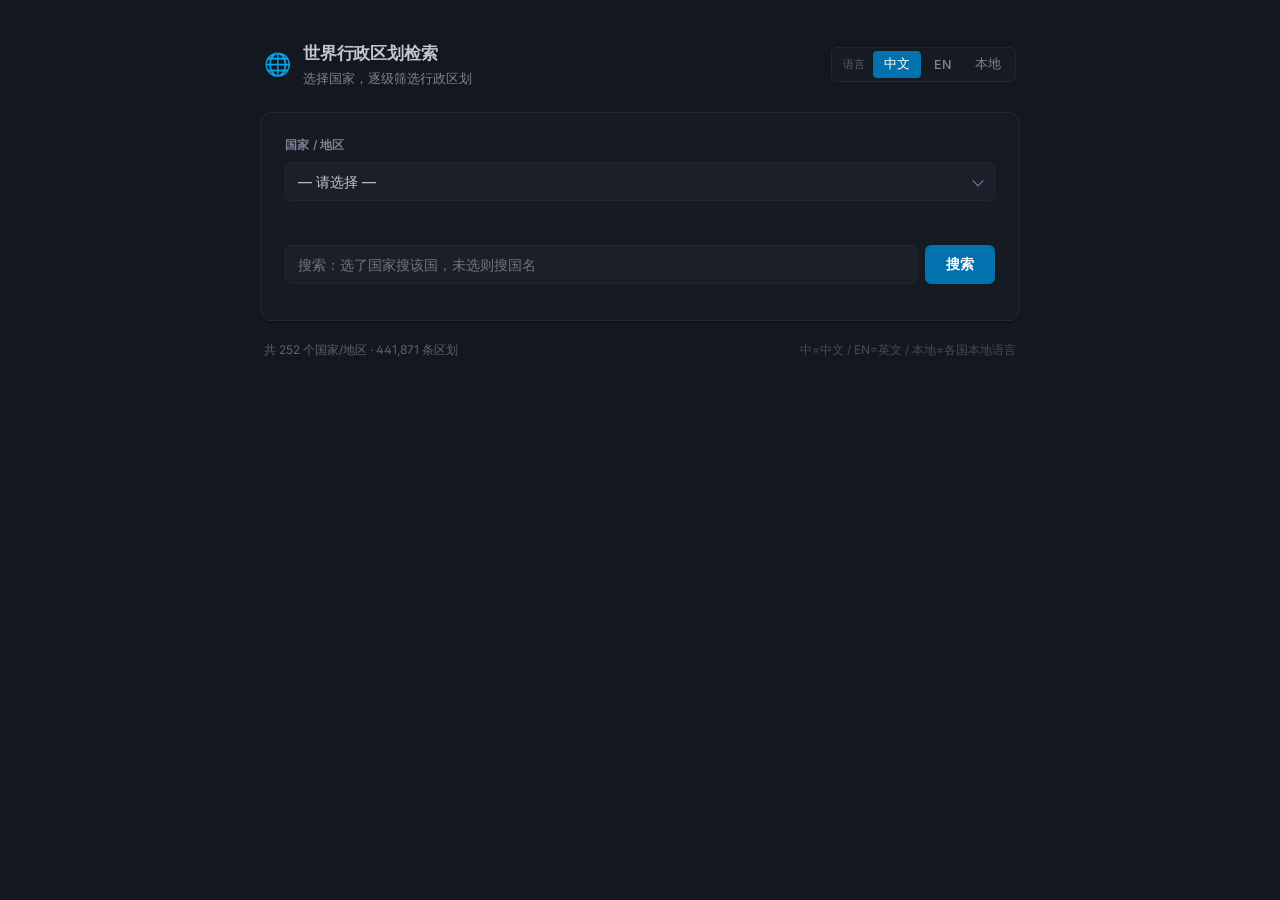
<file: docs/index.html>
<!DOCTYPE html>
<html lang="zh-CN">
<head>
<meta charset="UTF-8">
<meta name="viewport" content="width=device-width, initial-scale=1.0">
<title>世界行政区划检索 · World Administrative Divisions</title>
<meta name="description" content="全球 252 国行政区划数据库（最多 5 级，44 万条），含中国省/市/县/乡精确数据，支持中/英/本地三语级联检索。数据来源 GADM + GeoNames + modood。">
<link rel="preconnect" href="https://fonts.googleapis.com">
<link rel="preconnect" href="https://fonts.gstatic.com" crossorigin>
<link href="https://fonts.googleapis.com/css2?family=Inter:wght@400;500;600&display=swap" rel="stylesheet">
<link rel="stylesheet" href="style.css">
</head>
<body>

<div class="app">
  <header>
    <div class="brand">
      <span class="logo">🌐</span>
      <div>
        <h1 id="t-title">世界行政区划检索</h1>
        <p id="t-subtitle" class="subtitle">选择国家，逐级筛选行政区划</p>
      </div>
    </div>
    <div class="lang-switch" id="lang-switch">
      <span class="lang-label" id="t-lang-label">语言</span>
      <button class="lang-btn" data-lang="zh" id="t-lang-zh">中文</button>
      <button class="lang-btn" data-lang="en">EN</button>
      <button class="lang-btn" data-lang="local" id="t-lang-local">本地</button>
    </div>
  </header>

  <main class="card">
    <div class="field">
      <label id="t-country-label">国家 / 地区</label>
      <div class="select-wrap">
        <select id="country"><option value="">— · —</option></select>
      </div>
    </div>

    <div id="levels" class="levels"></div>

    <div id="detail" class="detail hidden"></div>

    <div class="search-row">
      <input id="q" type="text" placeholder="搜索…">
      <button id="search-btn" class="primary-btn">搜索</button>
    </div>
    <div id="search-results" class="search-results"></div>
  </main>

  <footer>
    <span id="stats"></span>
    <span class="lang-hint" id="t-lang-hint"></span>
  </footer>
</div>

<script>
const $ = s => document.querySelector(s);
let lang = localStorage.getItem('lang') || 'zh';
let texts = {};
let currentCountry = '';
let countries = [];          // from countries.json
let countryData = null;      // loaded regions for current country
let byCode = {};             // code -> region
let childrenByParent = {};   // parent_code -> [region,...]
let countryMaxLevel = 0;

// 界面文案（与后端 I18N 一致）
const I18N = {
  zh: {
    title: "世界行政区划检索", subtitle: "选择国家，逐级筛选行政区划",
    select_country: "国家 / 地区", loading: "加载中", please_select: "请选择",
    select_parent: "请选择上级", level: "第 {n} 级", search_placeholder: "搜索：选了国家搜该国，未选则搜国名",
    search_btn: "搜索", no_result: "无匹配结果", found_n: "找到 {n} 条（最多显示100）",
    no_subdiv: "该国无下级行政区划数据。", n_countries: "共 {n} 个国家/地区 · 441,871 条区划",
    f_path: "完整路径", f_level: "层级", f_code: "代码", f_parent: "上级代码",
    f_country: "国家", f_source: "数据来源", country_root: "(国家根)",
    lang_label: "语言", lang_zh: "中文", lang_en: "English", lang_local: "本地",
    lang_hint: "中=中文 / EN=英文 / 本地=各国本地语言",
    search_country_hint: "输入国名跳转（需先选国家才能搜区划）",
  },
  en: {
    title: "World Administrative Divisions", subtitle: "Pick a country, drill down by level",
    select_country: "Country / Region", loading: "Loading", please_select: "Select",
    select_parent: "Select parent first", level: "Level {n}", search_placeholder: "Search: within selected country, or country name if none",
    search_btn: "Search", no_result: "No matches", found_n: "Found {n} (max 100)",
    no_subdiv: "No subdivisions for this country.", n_countries: "{n} countries/regions · 441,871 divisions",
    f_path: "Path", f_level: "Level", f_code: "Code", f_parent: "Parent code",
    f_country: "Country", f_source: "Source", country_root: "(country root)",
    lang_label: "Language", lang_zh: "中文", lang_en: "English", lang_local: "Local",
    lang_hint: "ZH=Chinese / EN=English / Local=native language",
    search_country_hint: "Type a country name to jump (select a country first to search divisions)",
  },
};
I18N.local = JSON.parse(JSON.stringify(I18N.en));

// 语言 → 名称列优先顺序
const LANG_COLS = {
  zh: ["name_zh", "name", "name_en"],
  en: ["name_en", "name"],
  local: ["name_local", "name", "name_en"],
};

function flagEmoji(iso2){
  if(!iso2 || iso2.length!==2) return '';
  try{ return String.fromCodePoint(...[...iso2.toUpperCase()].map(c=>0x1F1E6+c.charCodeAt(0)-65)); }
  catch(e){ return ''; }
}

function displayName(obj, lang){
  const cols = LANG_COLS[lang] || ["name"];
  for(const c of cols){ const v=obj[c]; if(v) return v; }
  return obj.name || obj.name_en || obj.code || '';
}

function T(key, vars){
  let s = (texts[key] || key);
  if(vars) for(const k in vars) s = s.replace('{'+k+'}', vars[k]);
  return s;
}

function applyTexts(){
  document.title = T('title');
  $('#t-title').textContent = T('title');
  $('#t-subtitle').textContent = T('subtitle');
  $('#t-country-label').textContent = T('select_country');
  $('#q').placeholder = T('search_placeholder');
  $('#search-btn').textContent = T('search_btn');
  $('#t-lang-label').textContent = T('lang_label');
  $('#t-lang-zh').textContent = T('lang_zh');
  $('#t-lang-local').textContent = T('lang_local');
  $('#t-lang-hint').textContent = T('lang_hint');
  document.querySelectorAll('.lang-btn').forEach(b=>{
    b.classList.toggle('active', b.dataset.lang===lang);
  });
  texts = I18N[lang];
  renderCountries();
  if(currentCountry){ renderLevels(); }
}

function init(){
  texts = I18N[lang];
  applyTexts();
  loadCountries();
}

async function loadCountries(){
  const res = await fetch('data/countries.json').then(r=>r.json());
  countries = res;
  renderCountries();
}

function renderCountries(){
  if(!countries.length) return;
  const sel = $('#country');
  const prev = currentCountry;
  sel.innerHTML = '<option value="">— '+T('please_select')+' —</option>';
  countries.forEach(c=>{
    const o=document.createElement('option');
    o.value=c.iso2;
    const f=flagEmoji(c.iso2);
    const lvl=c.max_level?` · ${c.max_level}L`:'';
    o.textContent=`${f} ${displayName(c,lang)} [${c.iso2}]${lvl}`;
    sel.appendChild(o);
  });
  if(prev) sel.value=prev;
  $('#stats').textContent = T('n_countries',{n:countries.length});
}

$('#country').addEventListener('change', async e=>{
  currentCountry=e.target.value;
  $('#levels').innerHTML='';
  $('#detail').classList.add('hidden');
  $('#detail').innerHTML='';
  $('#search-results').innerHTML='';
  countryData=null; byCode={}; childrenByParent={};
  if(!currentCountry) return;
  // fetch this country's data
  try{
    countryData = await fetch(`data/${currentCountry}.json`).then(r=>r.json());
  }catch(err){
    $('#levels').innerHTML=`<p class="hint">${T('loading')}…</p>`;
    return;
  }
  // build maps
  countryData.forEach(r=>{
    byCode[r.code]=r;
    const p=r.parent_code||'__root__';
    (childrenByParent[p]=childrenByParent[p]||[]).push(r);
  });
  // max level
  countryMaxLevel=0;
  countries.forEach(c=>{ if(c.iso2===currentCountry) countryMaxLevel=c.max_level||0; });
  if(countryMaxLevel===0){
    $('#levels').innerHTML=`<p class="hint">${T('no_subdiv')}</p>`;
    return;
  }
  renderLevels();
  // auto-load first level
  loadLevel(1,'__root__');
});

function renderLevels(){
  $('#levels').innerHTML='';
  for(let lv=1;lv<=countryMaxLevel;lv++){
    const box=document.createElement('div');
    box.className='field';
    box.innerHTML=`<label>${T('level',{n:lv})}</label>
      <div class="select-wrap"><select id="lv${lv}" data-level="${lv}" disabled><option value="">— ${T('loading')} —</option></select></div>`;
    $('#levels').appendChild(box);
    $(`#lv${lv}`).addEventListener('change', onLevelChange);
  }
}

function getChildren(parent){
  return (childrenByParent[parent]||[]).slice().sort((a,b)=>{
    const na=displayName(a,lang), nb=displayName(b,lang);
    return na.localeCompare(nb, 'en', {numeric:true, sensitivity:'base'});
  });
}

function loadLevel(level,parent){
  const sel=$(`#lv${level}`);
  if(!sel) return;
  sel.disabled=true;
  sel.innerHTML=`<option value="">— ${T('please_select')} —</option>`;
  const data=getChildren(parent);
  data.forEach(r=>{
    const o=document.createElement('option');
    o.value=r.code;
    o.textContent=`${displayName(r,lang)}${r.level_name?' · '+r.level_name:''}`;
    sel.appendChild(o);
  });
  sel.disabled=false;
  clearBelow(level);
}

function clearBelow(level){
  for(let lv=level+1;lv<=countryMaxLevel;lv++){
    const s=$(`#lv${lv}`);
    if(s){s.innerHTML=`<option value="">— ${T('select_parent')} —</option>`;s.disabled=true;}
  }
}

function onLevelChange(e){
  const level=parseInt(e.target.dataset.level);
  const code=e.target.value;
  clearBelow(level);
  if(!code){$('#detail').classList.add('hidden');return;}
  const nextSel=$(`#lv${level+1}`);
  if(nextSel) loadLevel(level+1,code);
  showDetail(code);
}

function showDetail(code){
  const reg=byCode[code];
  if(!reg){$('#detail').classList.add('hidden');return;}
  // build chain walking parent_code
  const chain=[];
  let cur=reg;
  while(cur){
    chain.unshift(cur);
    cur = cur.parent_code ? byCode[cur.parent_code] : null;
  }
  const chainStr = chain.map(c=>displayName(c,lang)).join('  ›  ');
  // country object for country name
  const cobj = countries.find(c=>c.iso2===currentCountry) || {};
  const d=$('#detail');
  d.classList.remove('hidden');
  d.innerHTML=`
    <div class="detail-head">
      <span class="flag">${flagEmoji(currentCountry)}</span>
      <h3>${displayName(reg,lang)}</h3>
    </div>
    <table>
      <tr><td>${T('f_path')}</td><td class="chain">${chainStr}</td></tr>
      <tr><td>${T('f_level')}</td><td>${T('level',{n:reg.level})} · ${reg.level_name||'-'}</td></tr>
      <tr><td>${T('f_code')}</td><td><code>${reg.code}</code></td></tr>
      <tr><td>${T('f_parent')}</td><td><code>${reg.parent_code||T('country_root')}</code></td></tr>
      <tr><td>${T('f_country')}</td><td>${displayName(cobj,lang)} [${currentCountry}]</td></tr>
      <tr><td>${T('f_source')}</td><td>${reg.source||'-'}</td></tr>
    </table>`;
}

$('#search-btn').addEventListener('click', doSearch);
$('#q').addEventListener('keydown', e=>{if(e.key==='Enter') doSearch();});

function doSearch(){
  const q=$('#q').value.trim();
  if(!q) return;
  const box=$('#search-results');
  if(!currentCountry || !countryData){
    // search country names → jump
    const ql=q.toLowerCase();
    const matches=countries.filter(c=>{
      return [c.name_en,c.name_zh,c.name_local].some(v=>v && v.toLowerCase().includes(ql));
    });
    if(!matches.length){ box.innerHTML=`<p class="hint">${T('no_result')}</p>`; return; }
    box.innerHTML=`<p class="hint">${T('found_n',{n:matches.length})}</p>`;
    const list=document.createElement('div'); list.className='result-list';
    matches.slice(0,100).forEach(c=>{
      const item=document.createElement('div'); item.className='result-item';
      item.innerHTML=`<span class="r-flag">${flagEmoji(c.iso2)}</span>
        <div class="r-body"><span class="r-name">${displayName(c,lang)}</span>
        <span class="r-meta">${c.iso2} · ${c.max_level||0}L</span></div>`;
      item.addEventListener('click',()=>{
        $('#country').value=c.iso2;
        $('#country').dispatchEvent(new Event('change'));
      });
      list.appendChild(item);
    });
    box.appendChild(list);
    return;
  }
  // search within loaded country
  const ql=q.toLowerCase();
  const matches=countryData.filter(r=>{
    return [r.name,r.name_zh,r.name_local,r.short_name].some(v=>v && v.toLowerCase().includes(ql));
  });
  if(!matches.length){ box.innerHTML=`<p class="hint">${T('no_result')}</p>`; return; }
  box.innerHTML=`<p class="hint">${T('found_n',{n:matches.length})}</p>`;
  const list=document.createElement('div'); list.className='result-list';
  matches.slice(0,100).forEach(r=>{
    const item=document.createElement('div'); item.className='result-item';
    item.innerHTML=`<span class="r-flag">${flagEmoji(currentCountry)}</span>
      <div class="r-body"><span class="r-name">${displayName(r,lang)}</span>
      <span class="r-meta">${T('level',{n:r.level})} ${r.level_name||''} · <code>${r.code}</code></span></div>`;
    item.addEventListener('click',()=>{ showDetail(r.code); });
    list.appendChild(item);
  });
  box.appendChild(list);
}

document.querySelectorAll('.lang-btn').forEach(b=>{
  b.addEventListener('click',()=>{
    lang=b.dataset.lang;
    localStorage.setItem('lang',lang);
    applyTexts();
  });
});

init();
</script>
</body>
</html>
</file>
<file: docs/style.css>
/* ==========================================================================
   主题色板移植自 Pico.css v2 深色主题 (github.com/picocss/pico, 16.7k★)
   原始 :root[data-theme=dark] token 原样引用，仅做局部适配。
   ========================================================================== */
:root{
  /* ---- Pico v2 dark tokens ---- */
  --background-body:rgb(19,22.5,30.5);   /* 页面底 */
  --background:rgb(21.6,26.4,35.2);      /* 卡片表面 */
  --background-alt:rgb(25.6,31.2,41.6);  /* 控件/输入底 */
  --color:#c2c7d0;                       /* 主文字 */
  --muted-color:#7b8495;                 /* 次文字 */
  --muted-border-color:#202632;          /* 细分隔线/边框 */
  --primary:#01aaff;                     /* 强调色 */
  --primary-background:#0172ad;          /* 主按钮底 */
  --primary-hover:#79c0ff;               /* 强调悬停文字 */
  --primary-hover-background:#017fc0;    /* 主按钮悬停 */
  --primary-focus:rgba(1,170,255,.375);  /* 聚焦 ring */
  --secondary-background:#525f7a;        /* 次级按钮底 */
  --primary-inverse:#fff;
  --code:#ffbe85;                        /* 代码色 */

  /* ---- 局部适配 ---- */
  --border:var(--muted-border-color);
  --border-hi:#2c3545;
  --hover:rgba(255,255,255,.035);
  --text:var(--color);
  --text-dim:var(--muted-color);
  --text-faint:#5a6373;
  --accent:var(--primary);
  --accent-text:var(--primary-hover);
  --green:#4cb782;

  --radius:10px;
  --radius-sm:6px;
  --shadow:0 1px 3px rgba(0,0,0,.4);
  --font:"Inter",-apple-system,BlinkMacSystemFont,"Segoe UI","Microsoft YaHei","PingFang SC",sans-serif;
  --mono:"SF Mono","JetBrains Mono",Consolas,monospace;
}

*{box-sizing:border-box;margin:0;padding:0}
html,body{height:100%}
body{
  font-family:var(--font);
  background:var(--background-body);
  color:var(--text);
  min-height:100vh;
  padding:40px 20px 64px;
  line-height:1.55;
  -webkit-font-smoothing:antialiased;
  -moz-osx-font-smoothing:grayscale;
  font-feature-settings:"cv02","cv03","cv04","cv11";
}

.app{max-width:760px;margin:0 auto}

/* header */
header{
  display:flex;align-items:center;justify-content:space-between;gap:16px;
  padding:0 4px 24px;flex-wrap:wrap;
}
.brand{display:flex;align-items:center;gap:12px}
.logo{font-size:22px;line-height:1;opacity:.95}
header h1{font-size:17px;font-weight:600;letter-spacing:-.2px}
.subtitle{color:var(--text-dim);font-size:13px;margin-top:2px;font-weight:400}

/* language switch (Pico secondary button style) */
.lang-switch{
  display:flex;align-items:center;gap:2px;
  background:var(--background);padding:3px;border-radius:var(--radius-sm);
  border:1px solid var(--border);
}
.lang-label{font-size:11px;color:var(--text-faint);padding:0 6px 0 8px;font-weight:500}
.lang-btn{
  background:transparent;border:none;color:var(--text-dim);
  padding:5px 11px;border-radius:4px;font-size:12.5px;font-weight:500;cursor:pointer;
  transition:all .12s;font-family:var(--font);
}
.lang-btn:hover{color:var(--text);background:var(--hover)}
.lang-btn.active{background:var(--primary-background);color:var(--primary-inverse)}

/* card */
.card{
  background:var(--background);
  border:1px solid var(--border);
  border-radius:var(--radius);
  box-shadow:var(--shadow);
  padding:24px;
}

/* fields (Pico form control: 输入框实色底 + 细边框 + 蓝色 focus ring) */
.field{margin-bottom:20px}
.field:last-child{margin-bottom:0}
.field label{
  display:block;font-size:11.5px;font-weight:600;color:var(--text-dim);
  margin-bottom:7px;letter-spacing:.2px;
}
.select-wrap{position:relative}
select,input[type=text]{
  width:100%;padding:10px 12px;font-size:14px;font-family:var(--font);
  background:var(--background-alt);color:var(--text);
  border:1px solid var(--border);border-radius:var(--radius-sm);
  appearance:none;-webkit-appearance:none;transition:border-color .12s,box-shadow .12s;
}
select{padding-right:34px;cursor:pointer}
.select-wrap::after{
  content:"";position:absolute;right:13px;top:50%;width:7px;height:7px;
  border-right:1.5px solid var(--text-dim);border-bottom:1.5px solid var(--text-dim);
  transform:translateY(-65%) rotate(45deg);pointer-events:none;
}
select:focus,input:focus{
  outline:none;border-color:var(--accent);
  box-shadow:0 0 0 3px var(--primary-focus);
}
select:disabled{opacity:.45;cursor:not-allowed}
select option{background:var(--background-alt);color:var(--text)}

/* cascade levels grid */
.levels{display:grid;grid-template-columns:repeat(auto-fit,minmax(220px,1fr));gap:16px}
.levels .field{margin-bottom:0}

/* detail (Pico card + hairline divider style) */
.detail{
  margin-top:24px;padding:0;
  background:var(--background-alt);
  border:1px solid var(--border);border-radius:var(--radius-sm);
  overflow:hidden;
}
.detail.hidden{display:none}
.detail-head{display:flex;align-items:center;gap:10px;padding:14px 16px;border-bottom:1px solid var(--border)}
.detail-head .flag{font-size:22px;line-height:1}
.detail-head h3{font-size:15px;font-weight:600;color:var(--text)}
.detail table{width:100%;border-collapse:collapse;font-size:13px}
.detail td{padding:10px 16px;border-bottom:1px solid var(--border);vertical-align:top}
.detail tr:last-child td{border-bottom:none}
.detail td:first-child{
  color:var(--text-faint);width:88px;white-space:nowrap;
  font-size:11.5px;text-transform:uppercase;letter-spacing:.4px;font-weight:600;
}
.detail td.chain{color:var(--accent-text);font-weight:500}
.detail code{
  background:rgba(255,190,133,.12);color:var(--code);
  padding:2px 7px;border-radius:4px;font-size:12px;font-family:var(--mono);
}

/* search */
.search-row{display:flex;gap:8px;margin-top:24px}
.search-row input{flex:1}
/* Pico primary button: 蓝底白字 */
.primary-btn{
  padding:0 20px;font-size:13.5px;font-weight:600;font-family:var(--font);
  border:1px solid var(--primary-background);border-radius:var(--radius-sm);cursor:pointer;
  color:var(--primary-inverse);
  background:var(--primary-background);transition:background .12s,border-color .12s;
  white-space:nowrap;
}
.primary-btn:hover{background:var(--primary-hover-background);border-color:var(--primary-hover-background)}
.primary-btn:active{background:var(--primary-background)}

.search-results{margin-top:12px}
.result-list{display:flex;flex-direction:column;gap:6px;max-height:360px;overflow-y:auto;padding-right:2px}
.result-list::-webkit-scrollbar{width:8px}
.result-list::-webkit-scrollbar-thumb{background:rgba(255,255,255,.12);border-radius:4px}
.result-list::-webkit-scrollbar-thumb:hover{background:rgba(255,255,255,.2)}
.result-item{
  display:flex;align-items:center;gap:12px;padding:10px 14px;
  background:var(--background-alt);border:1px solid var(--border);border-radius:var(--radius-sm);
  cursor:pointer;transition:border-color .12s,background .12s;
}
.result-item:hover{border-color:var(--accent);background:var(--hover)}
.r-flag{font-size:18px;line-height:1}
.r-body{display:flex;flex-direction:column;gap:1px;min-width:0}
.r-name{font-weight:600;color:var(--text);font-size:13.5px}
.r-meta{font-size:11.5px;color:var(--text-faint)}
.r-meta code{font-size:11px}

.hint{color:var(--text-faint);font-size:13px;padding:8px 2px}

footer{
  display:flex;justify-content:space-between;align-items:center;
  margin-top:20px;padding:0 4px;color:var(--text-faint);font-size:12px;flex-wrap:wrap;gap:8px;
}
.lang-hint{opacity:.7}

/* responsive */
@media (max-width:600px){
  body{padding:20px 12px 40px}
  header{padding-bottom:16px}
  header h1{font-size:15px}
  .card{padding:18px}
  .levels{grid-template-columns:1fr}
  .search-row{flex-direction:column}
  .primary-btn{padding:10px}
  .lang-label{display:none}
}
</file>
